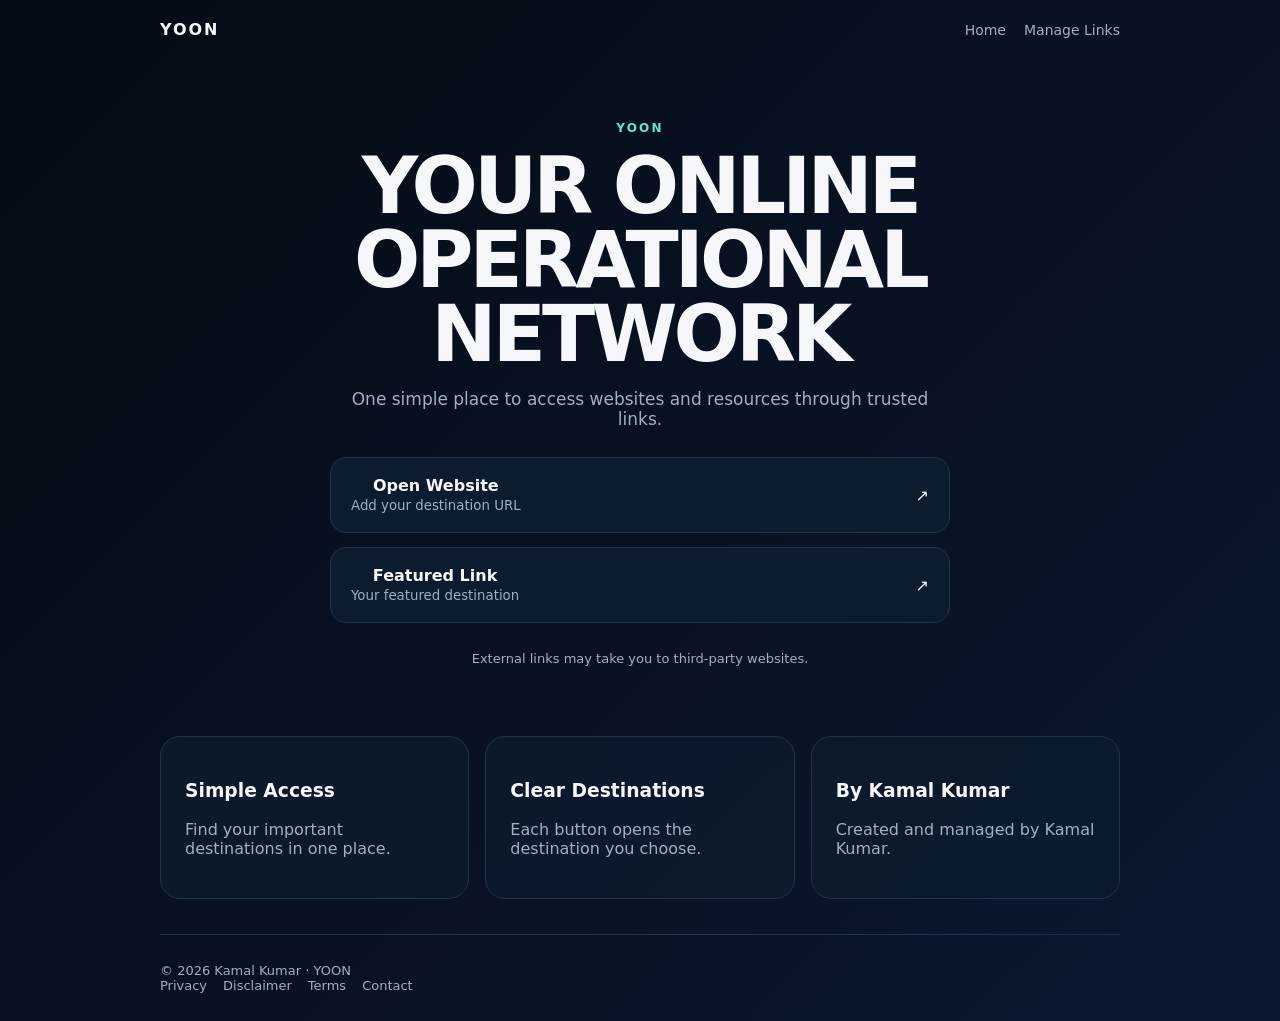
<file: index.html>
<!doctype html><html lang="en"><head><meta charset="utf-8"><meta name="viewport" content="width=device-width,initial-scale=1"><meta name="description" content="YOON — Your Online Operational Network. A simple link hub."><title>Home | YOON</title><link rel="stylesheet" href="style.css"></head><body><div class="wrap"><nav class="nav"><a class="brand" href="index.html">YOON</a><div class="navlinks"><a href="index.html">Home</a><a href="admin.html">Manage Links</a></div></nav><main><section class="hero"><div class="eyebrow">YOON</div><h1>YOUR ONLINE<br>OPERATIONAL NETWORK</h1><p>One simple place to access websites and resources through trusted links.</p><div id="links" class="buttons"></div><div class="notice">External links may take you to third-party websites.</div></section><section class="section"><div class="grid"><div class="card"><h3>Simple Access</h3><p class="muted">Find your important destinations in one place.</p></div><div class="card"><h3>Clear Destinations</h3><p class="muted">Each button opens the destination you choose.</p></div><div class="card"><h3>By Kamal Kumar</h3><p class="muted">Created and managed by Kamal Kumar.</p></div></div></section></main><footer class="footer"><div>© 2026 Kamal Kumar · YOON</div><div class="footerlinks"><a href="privacy.html">Privacy</a><a href="disclaimer.html">Disclaimer</a><a href="terms.html">Terms</a><a href="mailto:kamalk26767@gmail.com">Contact</a></div></footer></div><script>
const defaultLinks=[
 {name:"Open Website",url:"https://example.com",description:"Add your destination URL"},
 {name:"Featured Link",url:"https://example.com",description:"Your featured destination"}
];
function getLinks(){try{return JSON.parse(localStorage.getItem("yoon_links"))||defaultLinks}catch{return defaultLinks}}
function saveLinks(x){localStorage.setItem("yoon_links",JSON.stringify(x))}
function renderHome(){
 const box=document.querySelector("#links"); if(!box)return;
 box.innerHTML=getLinks().map((l,i)=>`<a class="btn" href="redirect.html?i=${i}"><span><b>${esc(l.name)}</b><br><small>${esc(l.description||"External website")}</small></span><span>↗</span></a>`).join("");
}
function esc(s){return String(s).replace(/[&<>"']/g,m=>({"&":"&amp;","<":"&lt;",">":"&gt;",'"':"&quot;","'":"&#039;"}[m]))}
function renderAdmin(){
 const box=document.querySelector("#manage"); if(!box)return;
 box.innerHTML=getLinks().map((l,i)=>`<div class="item"><div><b>${esc(l.name)}</b><div class="muted">${esc(l.url)}</div></div><button class="danger" onclick="removeLink(${i})">Delete</button></div>`).join("");
}
function removeLink(i){let x=getLinks();x.splice(i,1);saveLinks(x);renderAdmin()}
function addLink(e){e.preventDefault();let f=new FormData(e.target);let x=getLinks();x.push({name:f.get("name"),url:f.get("url"),description:f.get("description")});saveLinks(x);e.target.reset();renderAdmin();alert("Link added on this browser.")}
document.addEventListener("DOMContentLoaded",()=>{renderHome();renderAdmin();const f=document.querySelector("#addForm");if(f)f.addEventListener("submit",addLink)});
</script></body></html>
</file>
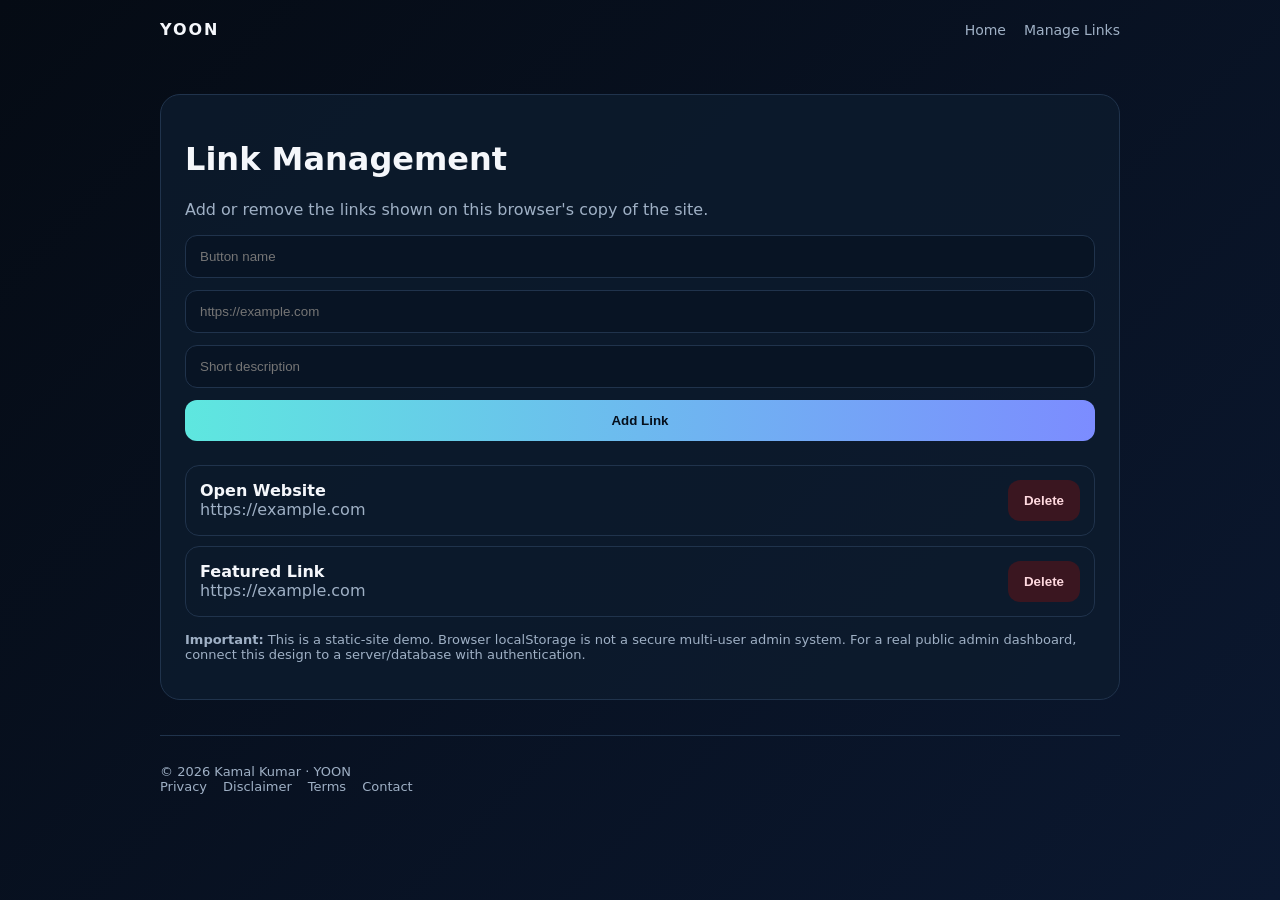
<file: admin.html>
<!doctype html><html lang="en"><head><meta charset="utf-8"><meta name="viewport" content="width=device-width,initial-scale=1"><meta name="description" content="YOON — Your Online Operational Network. A simple link hub."><title>Manage Links | YOON</title><link rel="stylesheet" href="style.css"></head><body><div class="wrap"><nav class="nav"><a class="brand" href="index.html">YOON</a><div class="navlinks"><a href="index.html">Home</a><a href="admin.html">Manage Links</a></div></nav><main class="section"><div class="card"><h1>Link Management</h1><p class="muted">Add or remove the links shown on this browser's copy of the site.</p><form id="addForm" class="form"><input class="input" name="name" placeholder="Button name" required><input class="input" name="url" type="url" placeholder="https://example.com" required><input class="input" name="description" placeholder="Short description"><button>Add Link</button></form><div id="manage" style="margin-top:24px"></div><p class="notice"><b>Important:</b> This is a static-site demo. Browser localStorage is not a secure multi-user admin system. For a real public admin dashboard, connect this design to a server/database with authentication.</p></div></main><footer class="footer"><div>© 2026 Kamal Kumar · YOON</div><div class="footerlinks"><a href="privacy.html">Privacy</a><a href="disclaimer.html">Disclaimer</a><a href="terms.html">Terms</a><a href="mailto:kamalk26767@gmail.com">Contact</a></div></footer></div><script>
const defaultLinks=[
 {name:"Open Website",url:"https://example.com",description:"Add your destination URL"},
 {name:"Featured Link",url:"https://example.com",description:"Your featured destination"}
];
function getLinks(){try{return JSON.parse(localStorage.getItem("yoon_links"))||defaultLinks}catch{return defaultLinks}}
function saveLinks(x){localStorage.setItem("yoon_links",JSON.stringify(x))}
function renderHome(){
 const box=document.querySelector("#links"); if(!box)return;
 box.innerHTML=getLinks().map((l,i)=>`<a class="btn" href="redirect.html?i=${i}"><span><b>${esc(l.name)}</b><br><small>${esc(l.description||"External website")}</small></span><span>↗</span></a>`).join("");
}
function esc(s){return String(s).replace(/[&<>"']/g,m=>({"&":"&amp;","<":"&lt;",">":"&gt;",'"':"&quot;","'":"&#039;"}[m]))}
function renderAdmin(){
 const box=document.querySelector("#manage"); if(!box)return;
 box.innerHTML=getLinks().map((l,i)=>`<div class="item"><div><b>${esc(l.name)}</b><div class="muted">${esc(l.url)}</div></div><button class="danger" onclick="removeLink(${i})">Delete</button></div>`).join("");
}
function removeLink(i){let x=getLinks();x.splice(i,1);saveLinks(x);renderAdmin()}
function addLink(e){e.preventDefault();let f=new FormData(e.target);let x=getLinks();x.push({name:f.get("name"),url:f.get("url"),description:f.get("description")});saveLinks(x);e.target.reset();renderAdmin();alert("Link added on this browser.")}
document.addEventListener("DOMContentLoaded",()=>{renderHome();renderAdmin();const f=document.querySelector("#addForm");if(f)f.addEventListener("submit",addLink)});
</script></body></html>
</file>
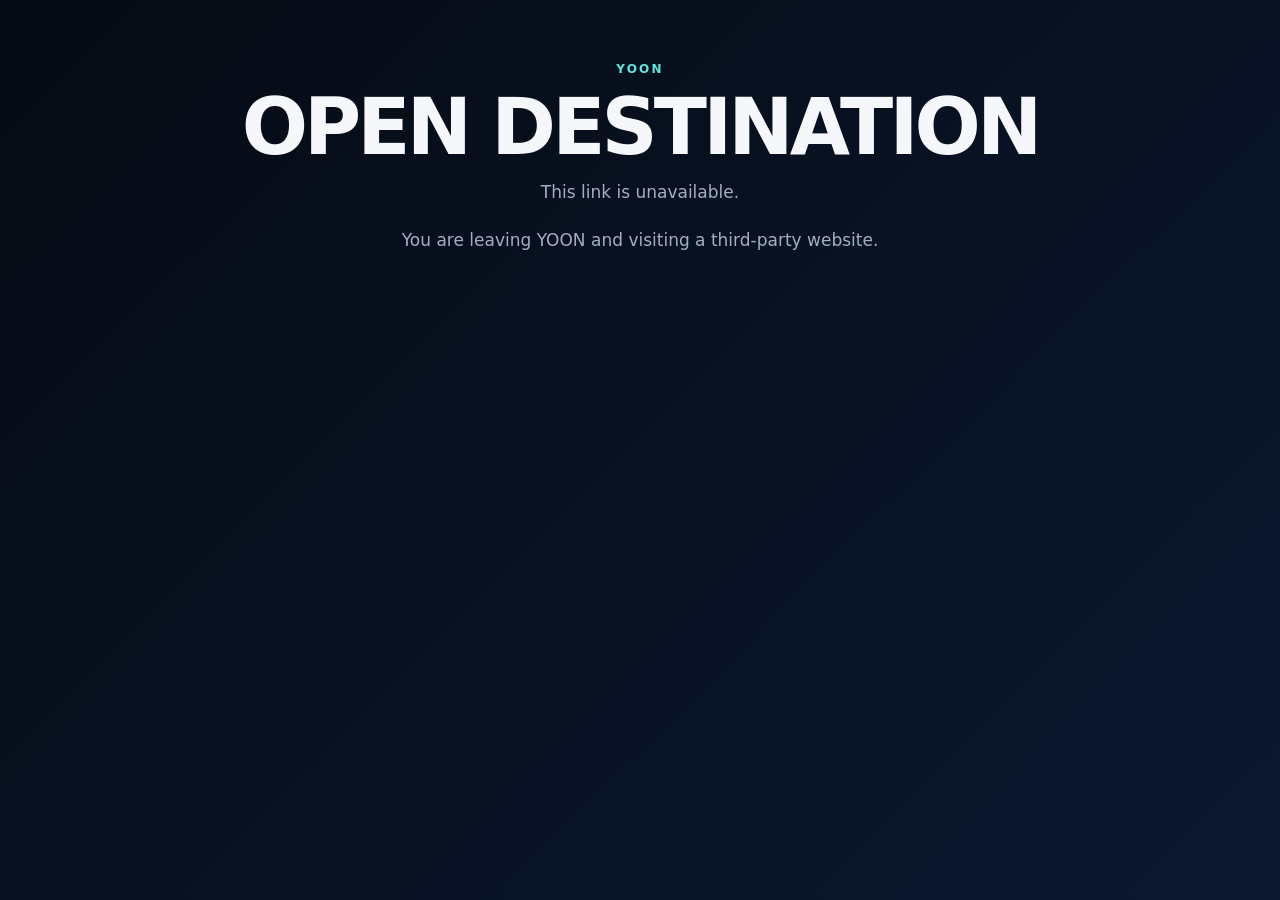
<file: redirect.html>
<!doctype html><html><head><meta charset="utf-8"><meta name="viewport" content="width=device-width,initial-scale=1"><title>Opening… | YOON</title><link rel="stylesheet" href="style.css"></head><body><div class="wrap"><main class="hero"><div class="eyebrow">YOON</div><h1>OPEN DESTINATION</h1><p id="msg">Checking the destination…</p><p><a class="btn" id="go" href="#"><span>Continue to website</span><span>↗</span></a></p><p class="notice">You are leaving YOON and visiting a third-party website.</p></main></div><script>
const i=new URLSearchParams(location.search).get("i");let links=JSON.parse(localStorage.getItem("yoon_links")||"[]");let l=links[Number(i)]||null;
const go=document.getElementById("go"),msg=document.getElementById("msg");
if(l && /^https?:\/\//i.test(l.url)){go.href=l.url;msg.textContent=l.name+" — "+l.url}else{go.style.display="none";msg.textContent="This link is unavailable."}
</script></body></html>
</file>
<file: style.css>
:root{--bg:#07111f;--card:#0d1b2e;--text:#f5f7fb;--muted:#9fb0c5;--accent:#5ee7df;--accent2:#7c8cff;--border:#20334c}
*{box-sizing:border-box}body{margin:0;font-family:Inter,system-ui,-apple-system,Segoe UI,Roboto,Arial,sans-serif;background:linear-gradient(135deg,#050b14,#0b1830);color:var(--text);min-height:100vh}
a{color:inherit;text-decoration:none}.wrap{width:min(960px,92%);margin:auto}.nav{display:flex;align-items:center;justify-content:space-between;padding:20px 0}.brand{font-weight:900;letter-spacing:.12em}.navlinks{display:flex;gap:18px;font-size:14px;color:var(--muted)}.hero{text-align:center;padding:62px 0 35px}.eyebrow{color:var(--accent);font-weight:800;letter-spacing:.18em;font-size:12px}.hero h1{font-size:clamp(38px,8vw,78px);line-height:.95;margin:14px auto;max-width:900px;letter-spacing:-.05em}.hero p{color:var(--muted);max-width:620px;margin:18px auto 28px;font-size:17px}.buttons{display:grid;gap:14px;max-width:620px;margin:28px auto}.btn{display:flex;align-items:center;justify-content:space-between;padding:18px 20px;border:1px solid var(--border);border-radius:16px;background:var(--card);transition:.2s}.btn:hover{transform:translateY(-2px);border-color:var(--accent)}.btn small{color:var(--muted)}.section{padding:35px 0}.card{background:rgba(13,27,46,.82);border:1px solid var(--border);border-radius:20px;padding:24px}.grid{display:grid;grid-template-columns:repeat(auto-fit,minmax(220px,1fr));gap:16px}.footer{border-top:1px solid var(--border);padding:28px 0;color:var(--muted);font-size:13px}.footerlinks{display:flex;gap:16px;flex-wrap:wrap}.notice{font-size:13px;color:var(--muted);margin-top:15px}.form{display:grid;gap:12px}.input{width:100%;padding:13px 14px;border-radius:12px;border:1px solid var(--border);background:#081424;color:var(--text)}button{cursor:pointer;border:0;border-radius:12px;padding:13px 16px;font-weight:800;background:linear-gradient(90deg,var(--accent),var(--accent2));color:#06101d}.row{display:flex;gap:10px;align-items:center;flex-wrap:wrap}.item{display:flex;justify-content:space-between;gap:12px;align-items:center;border:1px solid var(--border);padding:14px;border-radius:14px;margin:10px 0}.danger{background:#3a1620;color:#ffd9df}.muted{color:var(--muted)}
</file>
